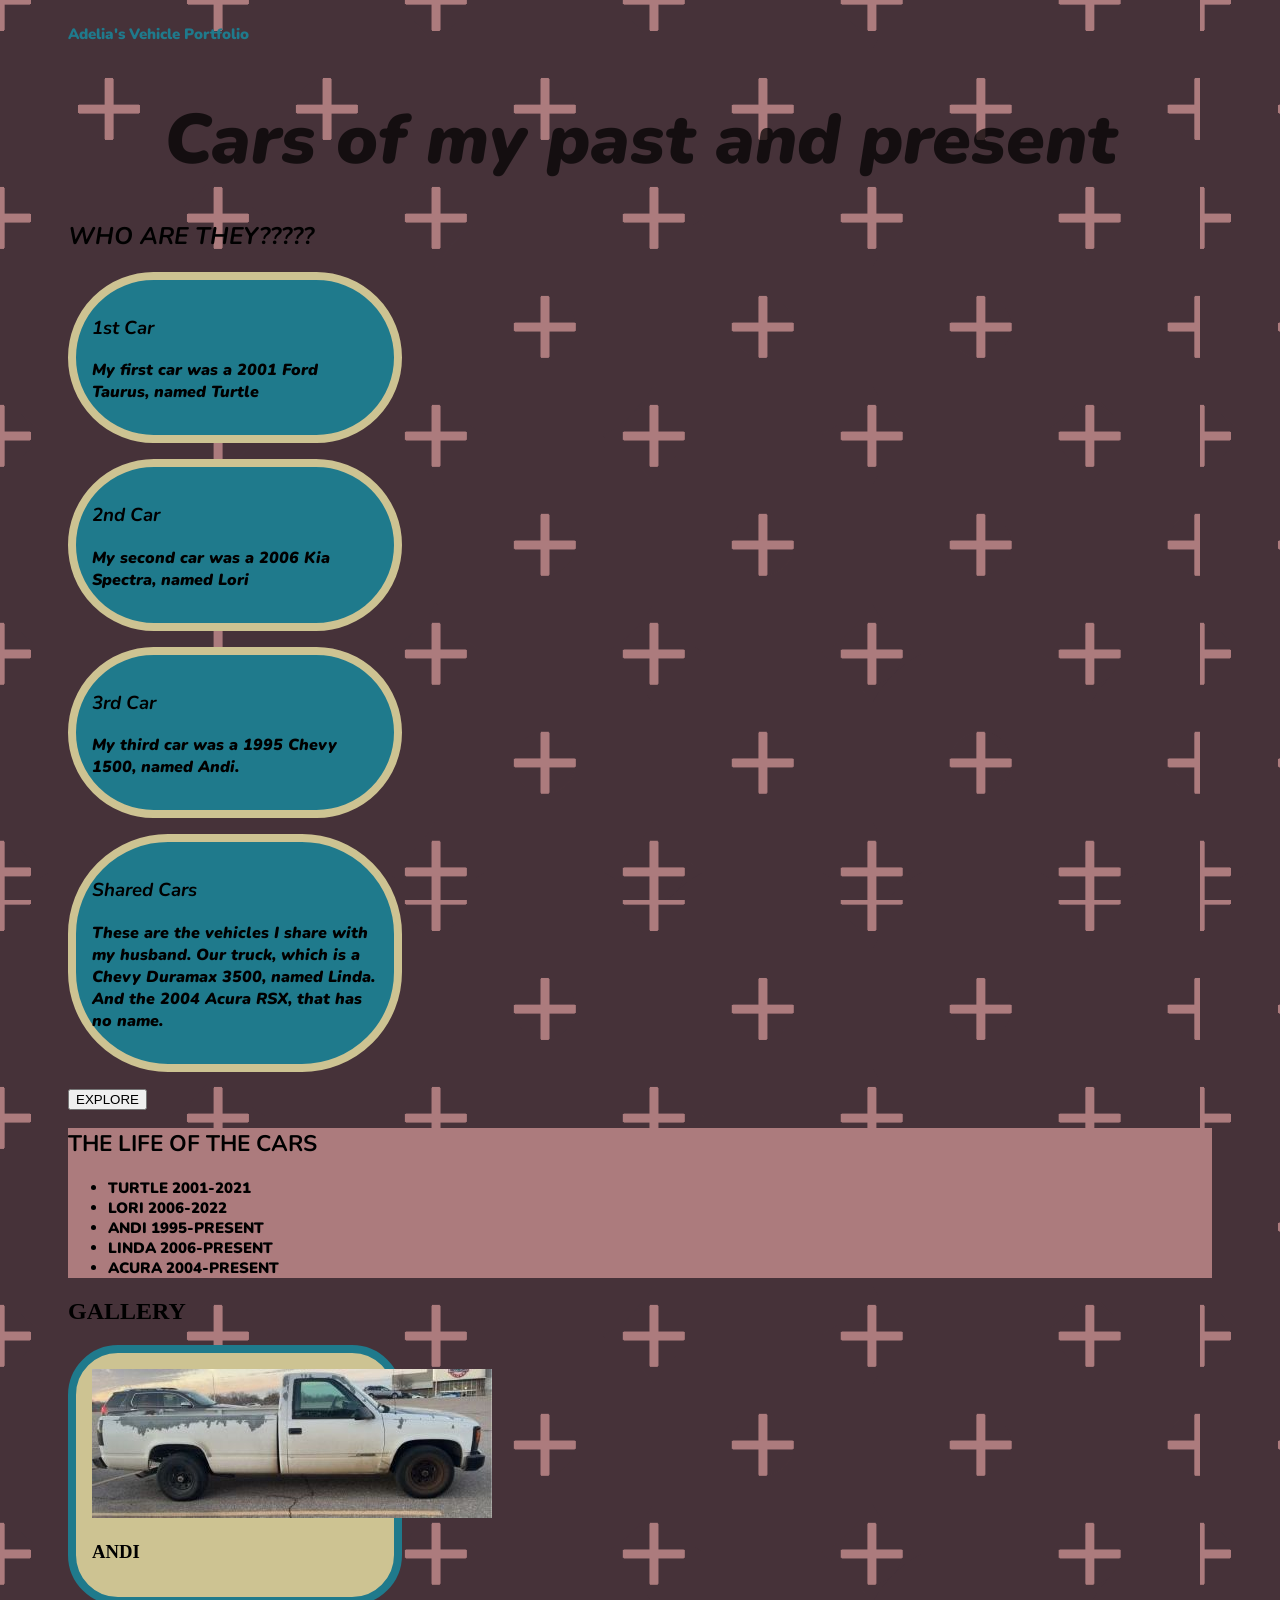
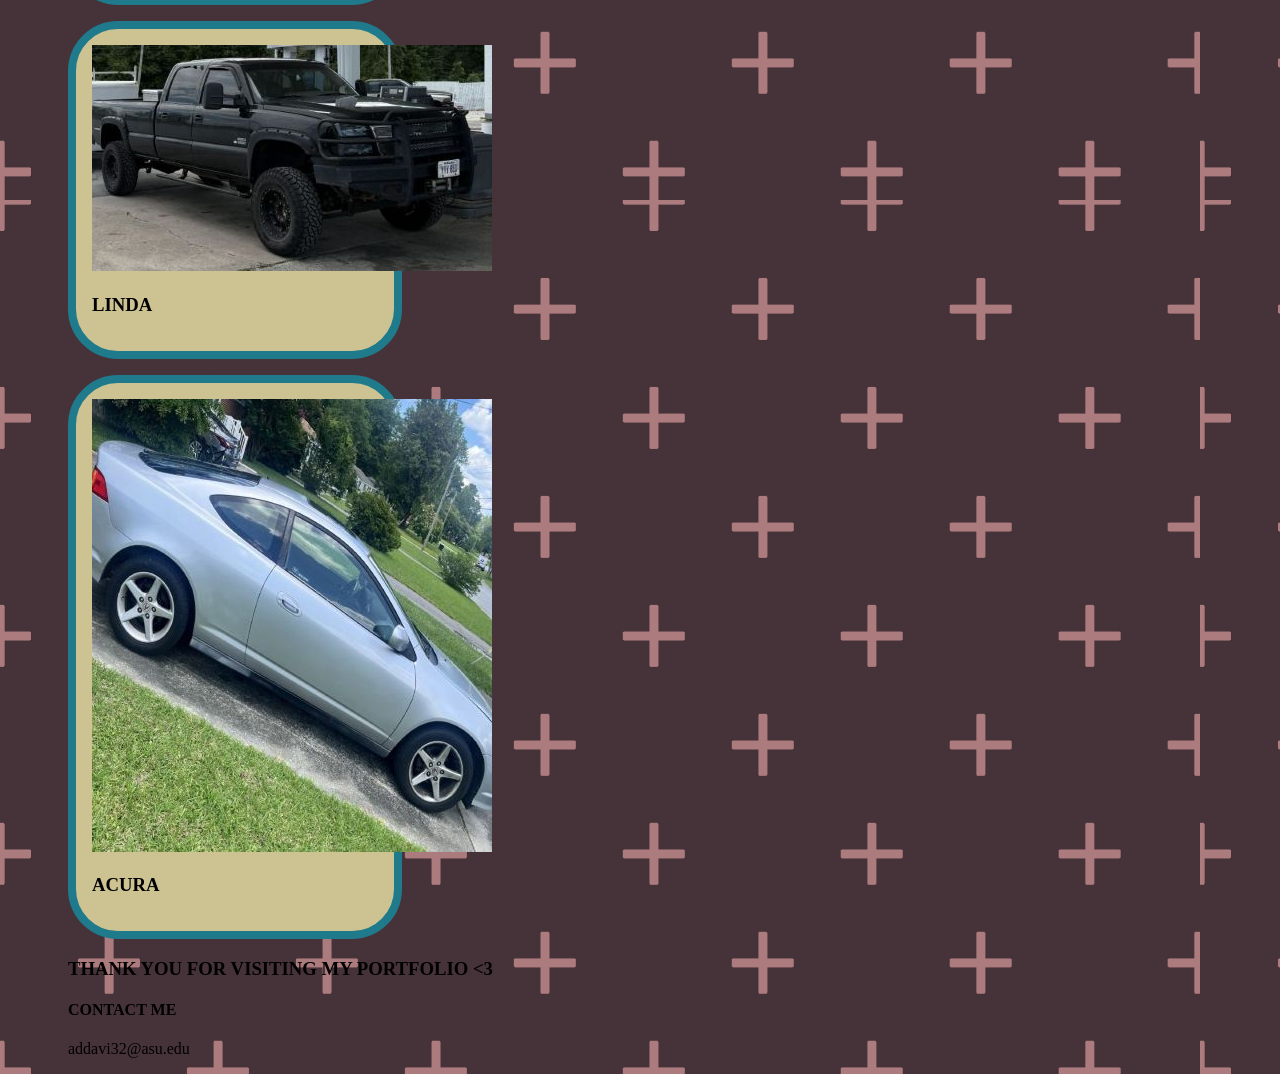
<file: week3/index.html>
<!DOCTYPE html>
<html lang="en">
<head>
    <meta charset="UTF-8">
    <meta name="viewport" content="width=device-width, initial-scale=1.0">
    <title>Adelia's Vehicle Portfolio</title> 
<style>
@import url('https://fonts.googleapis.com/css2?family=Nunito:ital,wght@0,200..1000;1,200..1000&family=Roboto:ital,wght@0,100..900;1,100..900&display=swap');
</style>
    <link rel="stylesheet" href="./assests/styles.css">
</head>
<body>
<header>Adelia's Vehicle Portfolio</header>
    <div class="title">Cars of my past and present </div>
    <div class="AtAGLANCE">
        <h2>WHO ARE THEY?????</h2>
        <div class="cards">
            <div><h3>1st Car</h3>
            <p>My first car was a 2001 Ford Taurus, named Turtle</p></div>

            <div>
            <h3>2nd Car</h3>
            <p>My second car was a 2006 Kia Spectra, named Lori</p></div>

            <div>
            <h3>3rd Car</h3>
            <p>My third car was a 1995 Chevy 1500, named Andi.</p></div>

            <div>
            <h3>Shared Cars</h3>
            <p>These are the vehicles I share with my husband. Our truck, which is a Chevy Duramax 3500, named Linda. And the 2004 Acura RSX, that has no name.</p></div>

            <button id="explore">EXPLORE</button>
        </div>
    </div>
    <div class="lifetime">
    <h2>THE LIFE OF THE CARS</h2>
    <ul>
        <li>TURTLE 2001-2021</li>
        <li>LORI 2006-2022</li>
        <li>ANDI 1995-PRESENT</li>
        <li>LINDA 2006-PRESENT</li>
        <li>ACURA 2004-PRESENT</li>
    </ul>
    </div>
    <div class="gallery">
        <h2>GALLERY</h2>
        <div class="images">
             <div id="vehicles">
                <img src="./assests/IMG_2482.JPG"/>
                <h3>ANDI</h3>
            </div>
             <div id="vehicles">
                <img src="./assests/IMG_1409.jpg"/>
                <h3>LINDA</h3>
            </div>
             <div id="vehicles">
                <img src="./assests/IMG_5846.jpg"/>
                <h3>ACURA</h3>
            </div>
        </div>
        <footer>
            <h3>THANK YOU FOR VISITING MY PORTFOLIO <3 </h3>
            <h4>CONTACT ME</h4>
            <p>addavi32@asu.edu</p>
        </footer>
</header>
</file>
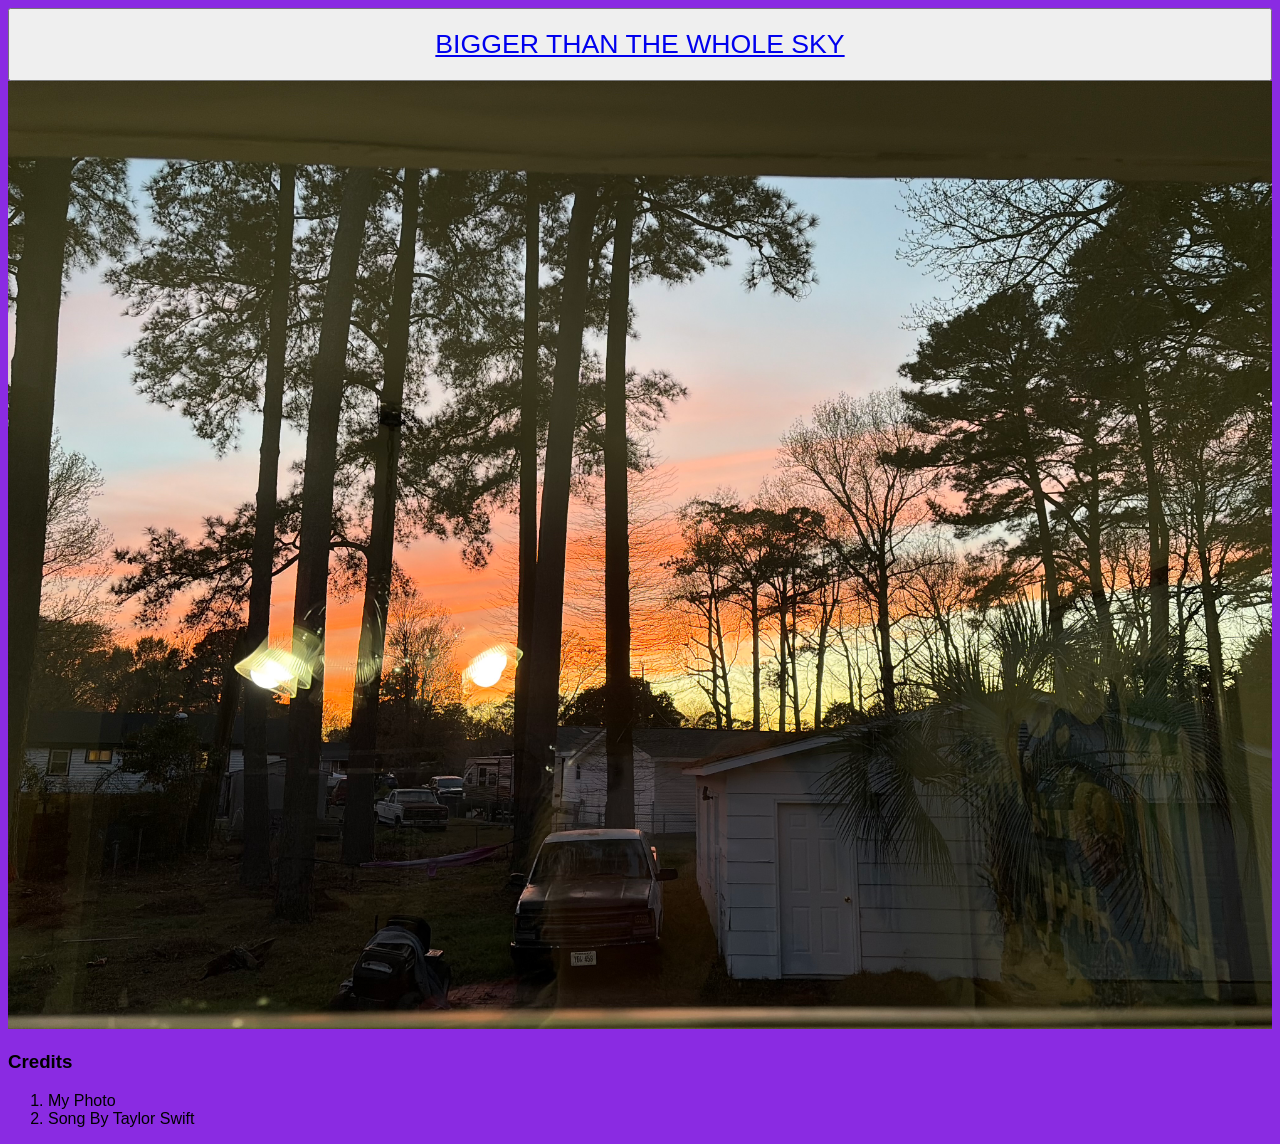
<file: week2/homework/index.html>
<!DOCTYPE html>
<html>
    <head><TITLE>THE WHOLE SKY</TITLE>
    </head>
    <body class= "image" style="background-color: blueviolet; color: black; font-family: 'Gill Sans', 'Gill Sans MT', Calibri, 'Trebuchet MS', sans-serif;">
        <button class="music-button" style="width:100%;" style="color: blue;"><h1 style="color: black; text-align: center; font-weight: 400;"><a href="https://music.apple.com/us/song/bigger-than-the-whole-sky/1650841748">BIGGER THAN THE WHOLE SKY</a></h1></button>
     <img src="./assests/The sky.jpeg" style="width: 100%;"></img>
     <section id="credits">
     <h3 style="text-align: left;">Credits</h3>
     </section>
     <ol>
        <li>My Photo</li>
        <li>Song By Taylor Swift</li>
     </ol>
    </body>
</html>
</file>
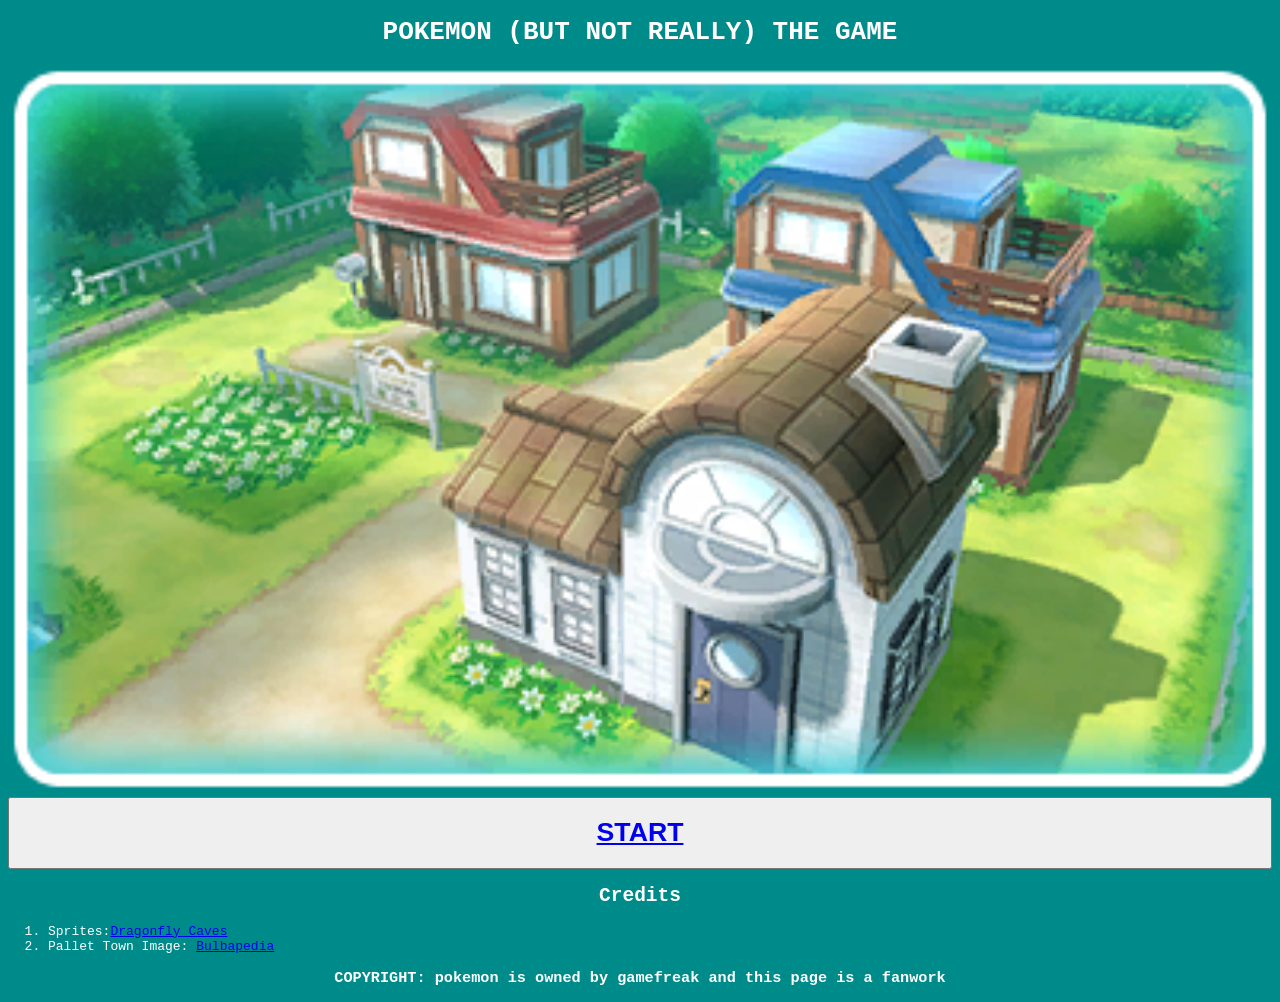
<file: week2/ourfirstgame/index.html>
<!DOCTYPE html>
<!---where html starts and ends-->
<html>
    
<head>
    <title>OUR FIRST GAME</title>

</head>
<body style="background-color: darkcyan; color: white; font-family: monospace;">
    <h1 style="color: white; text-align: center; font-family: monospace;">POKEMON (BUT NOT REALLY) THE GAME</h1>

    <img SRC="./assests\Pallet_Town_PE.png" aria-label="an image of pallet town from pokemon" style="width:100%"></img>

   <button class="start-button" style="width: 100%;"><h1 style="text-align: center;"><a href="./game.html">START</a></h1></button>
    <section id="credits">
    <h2 style="text-align: center;">Credits</h3>
    <ol>
    <li>Sprites:<a href="https://www.dragonflycave.com/resources/sprite-generator/">Dragonfly Caves</a></li> 
    <li>Pallet Town Image: <a href="https://bulbapedia.bulbagarden.net/wiki/Pallet_Town">Bulbapedia</a></li>
    </ol>
    </section>
    <h3 style="color: white; text-align: center; font-family: monospace;"> COPYRIGHT: pokemon is owned by gamefreak and this page is a fanwork</h3>

    </body>
</html>
</file>
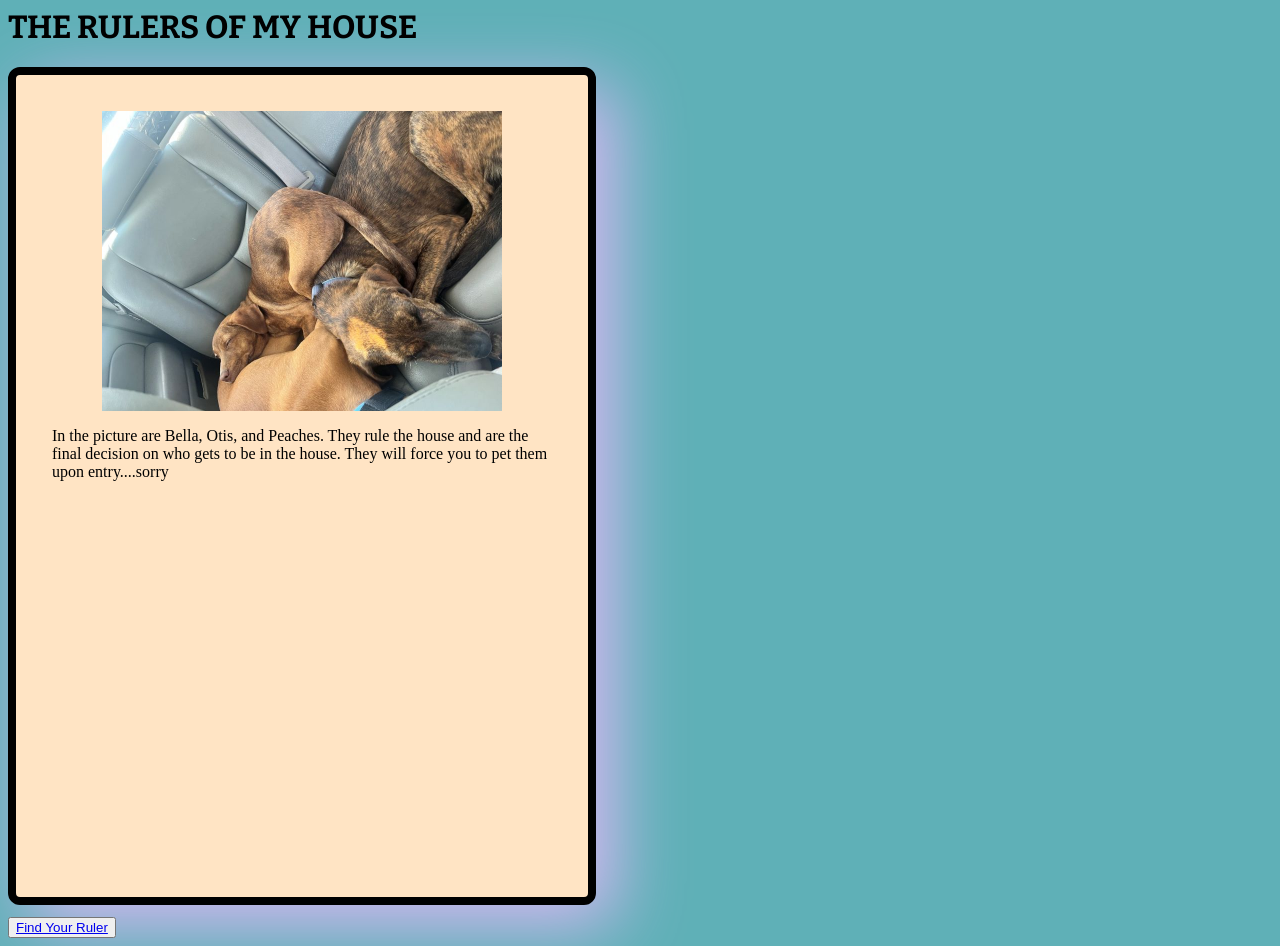
<file: week3/homework/index.html>
<!DOC TYPE HTML>
<html lang="en">
    <head>
        <meta charset="UTF-8">
        <meta name="viewport" content="width=device-width, initial-scale=1.0">
        <title>The pups</title>
        <link rel="stylesheet" href="./assests/styles.css">
    </head>
    <style>
        @import url('https://fonts.googleapis.com/css2?family=Bitter:ital,wght@0,100..900;1,100..900&family=Nunito:ital,wght@0,200..1000;1,200..1000&family=Roboto:ital,wght@0,100..900;1,100..900&display=swap');
    </style>
    <body>
     <header>
        <div class="title"><h1>The rulers of my house</h1></div></header>
    <div class="Card">
        <div class="img">
            <img src="./assests/IMG_6006.jpg"></div>
        <p>In the picture are Bella, Otis, and Peaches. They rule the house and are the final decision on who gets to be in the house. They will force you to pet them upon entry....sorry</p>
         </div>
        </div>

        <button id="ruler"><a href="https://www.findpawpal.com/animal-shelter/akw-humane-society/?bingcust=abdj145007va4&msclkid=bbc14e34aa451dd23ab027e647b4c713&utm_source=bing&utm_medium=cpc&utm_campaign=ABD%20-%20FPP%20-%20new%20dog%20adoption%20-%20PC%20241113%20-%20T2&utm_term=humane%20society&utm_content=Humane%20Society ">Find Your Ruler</a></button>

    </body>

</html>
</file>
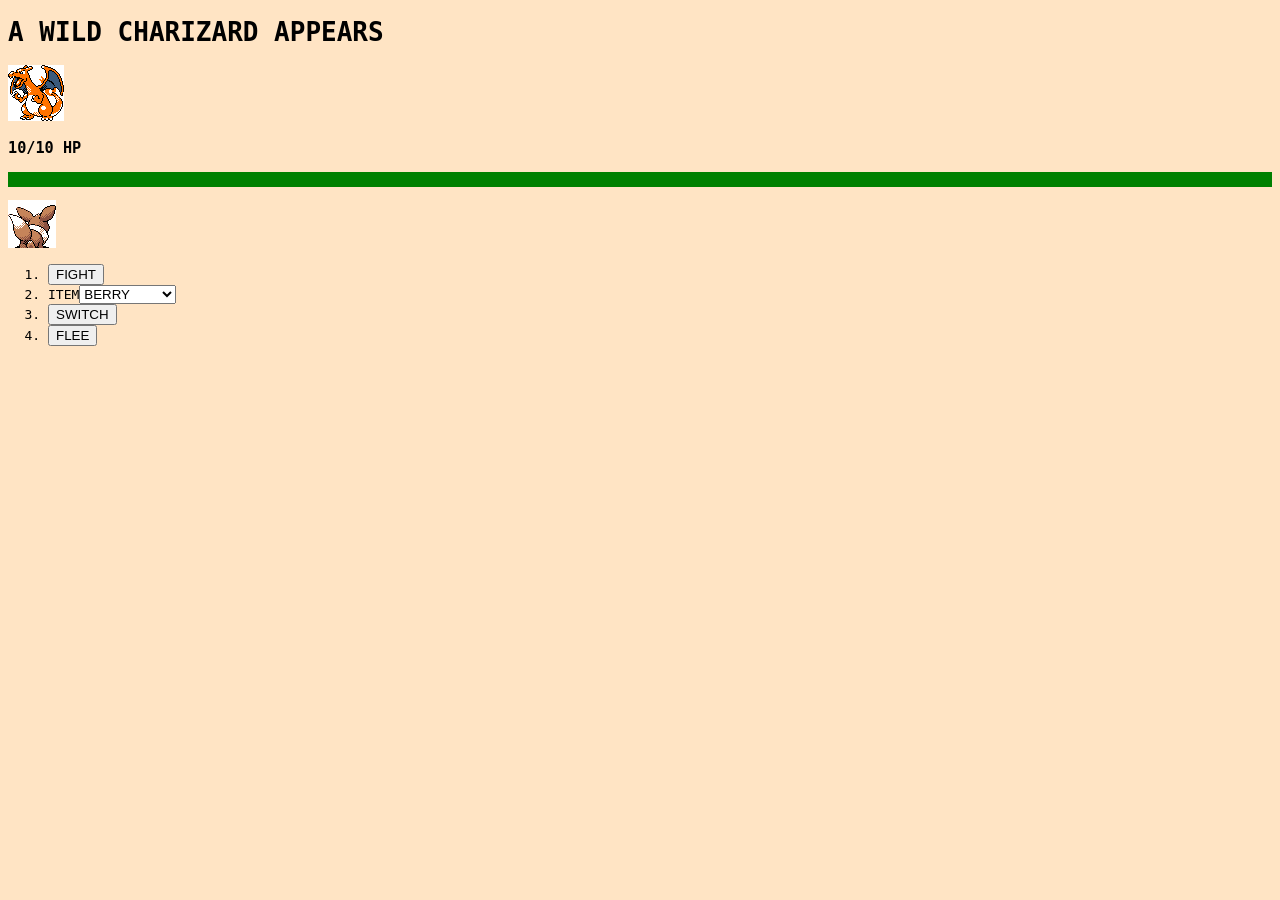
<file: week2/ourfirstgame/game.html>
<!DOCTYPE html>
<html>
    <head><TITLE>WEBPAGE WANTS TO BATTLE!</TITLE>
    </head>
    <body class="battle" style="background-color: bisque; font-family: monospace;">
        <h1 id="Charizard"> A WILD CHARIZARD APPEARS</h1>
         <section class="Charizard">
        <img src="./assests/front Charizard.png"></body><img>
        <h3>10/10 HP</h3>
        </section>
        <div style="background-color: green;"><p>&nbsp;</p></div>
        <section class="Eevee">
            <img src="./assests/eevee.png">
            <ol>
                <li><button>FIGHT</button></li>
                <li><label id="item for="item-select">ITEM</label><select id="item-select">
                    <option value="berries">BERRY</option>
                    <option value="lemonade">LEMONADE</option>
                </select>
                </li>
                <li><button>SWITCH</button></li>
                <li><button>FLEE</button></li>
            </ol>
           </select>
        </section>
    </body>
</html>
</file>
<file: week3/assests/styles.css>
/*// <weight>: Use a value from 100 to 900
// <uniquifier>: Use a unique and descriptive class name

.roboto-<uniquifier> {
  font-family: "Roboto", sans-serif;
  font-optical-sizing: auto;
  font-weight: <weight>;
  font-style: normal;
  font-variation-settings:
    "wdth" 100;

}*/
/*// <weight>: Use a value from 200 to 1000
// <uniquifier>: Use a unique and descriptive class name

.nunito-<uniquifier> {
  font-family: "Nunito", sans-serif;
  font-optical-sizing: auto;
  font-weight: <weight>;
  font-style: normal;
}
*/

*{
    /* CSS HEX */
    --base:#463239ff;
    --borderColor:#cdc392ff;
    --cardColor:#1f7a8cff ;
    --accentColor: #ac7b7dff;
    color: black; 
}
body{
    background-color: #ac7b7dff;
    background-image: url('./css-pattern-by-magicpattern.png');
    padding-left: 60px;
    padding-right: 60px;
    padding-top: 0px;
    padding-bottom: 0px;
}
.AtAGLANCE{
    font-family: "Nunito", sans-serif;
    font-weight: 900;
    font-style: oblique;


}
header {
    padding-top: 16px;
    padding-bottom: 16px;
    margin-bottom: 32px;
    font-family: "Nunito", sans-serif;
    font-weight: 900;
    color: var(--cardColor);
    font-size: 15px;
}
.title{
    font-family: "Nunito", sans-serif;
        font-weight: 900;
        font-size: 70px;
        font-style: italic;
     margin-bottom: 32px;
text-align: center;
opacity: .7;
}
.cards{
    background-color: transparent;

}
.cards div{
    background-color: var(--cardColor);
    border: 8px solid var(--borderColor);
    border-radius: 8px;
    padding: 16px;
    margin-bottom: 16px;
    border-radius: 100px;
    width: 25%;
    
}

.images div{
    background-color: var(--borderColor);
    border: 8px solid var(--cardColor);
    border-radius: 8px;
    padding: 16px;
    margin-bottom: 16px;
    border-radius: 50px;
    width: 25%;
}
.lifetime{
    font-family: "Nunito", sans-serif;
    font-weight: 900;
    color: var(--accentColor);
    font-size: 15px;
    background-color: var(--accentColor);
}
</file>
<file: week3/homework/assests/styles.css>
/*// <weight>: Use a value from 100 to 900
// <uniquifier>: Use a unique and descriptive class name

.bitter-<uniquifier> {
  font-family: "Bitter", serif;
  font-optical-sizing: auto;
  font-weight: <weight>;
  font-style: normal;
}
*/
body{
    background-color: #5fb0b7;
    padding-left: 60px;
    padding-right: 60px;
    padding-right: 0px;
    padding-left: 0px;

}
header{
    font-family: 'Bitter', serif;
    font-weight: 800;
    text-transform: uppercase;
}
.card{
    background-color: bisque;
    border: 8px solid black;
    border-radius: 12px;
    padding: 36px;
    margin-bottom: 12px;
    height: 750px;
    width: 500px;
    box-shadow: 20px 20px 70px #d7b8f3;
}
.card img{
    width:100%;
    height:300px;
    object-fit: contain;
}
</file>
